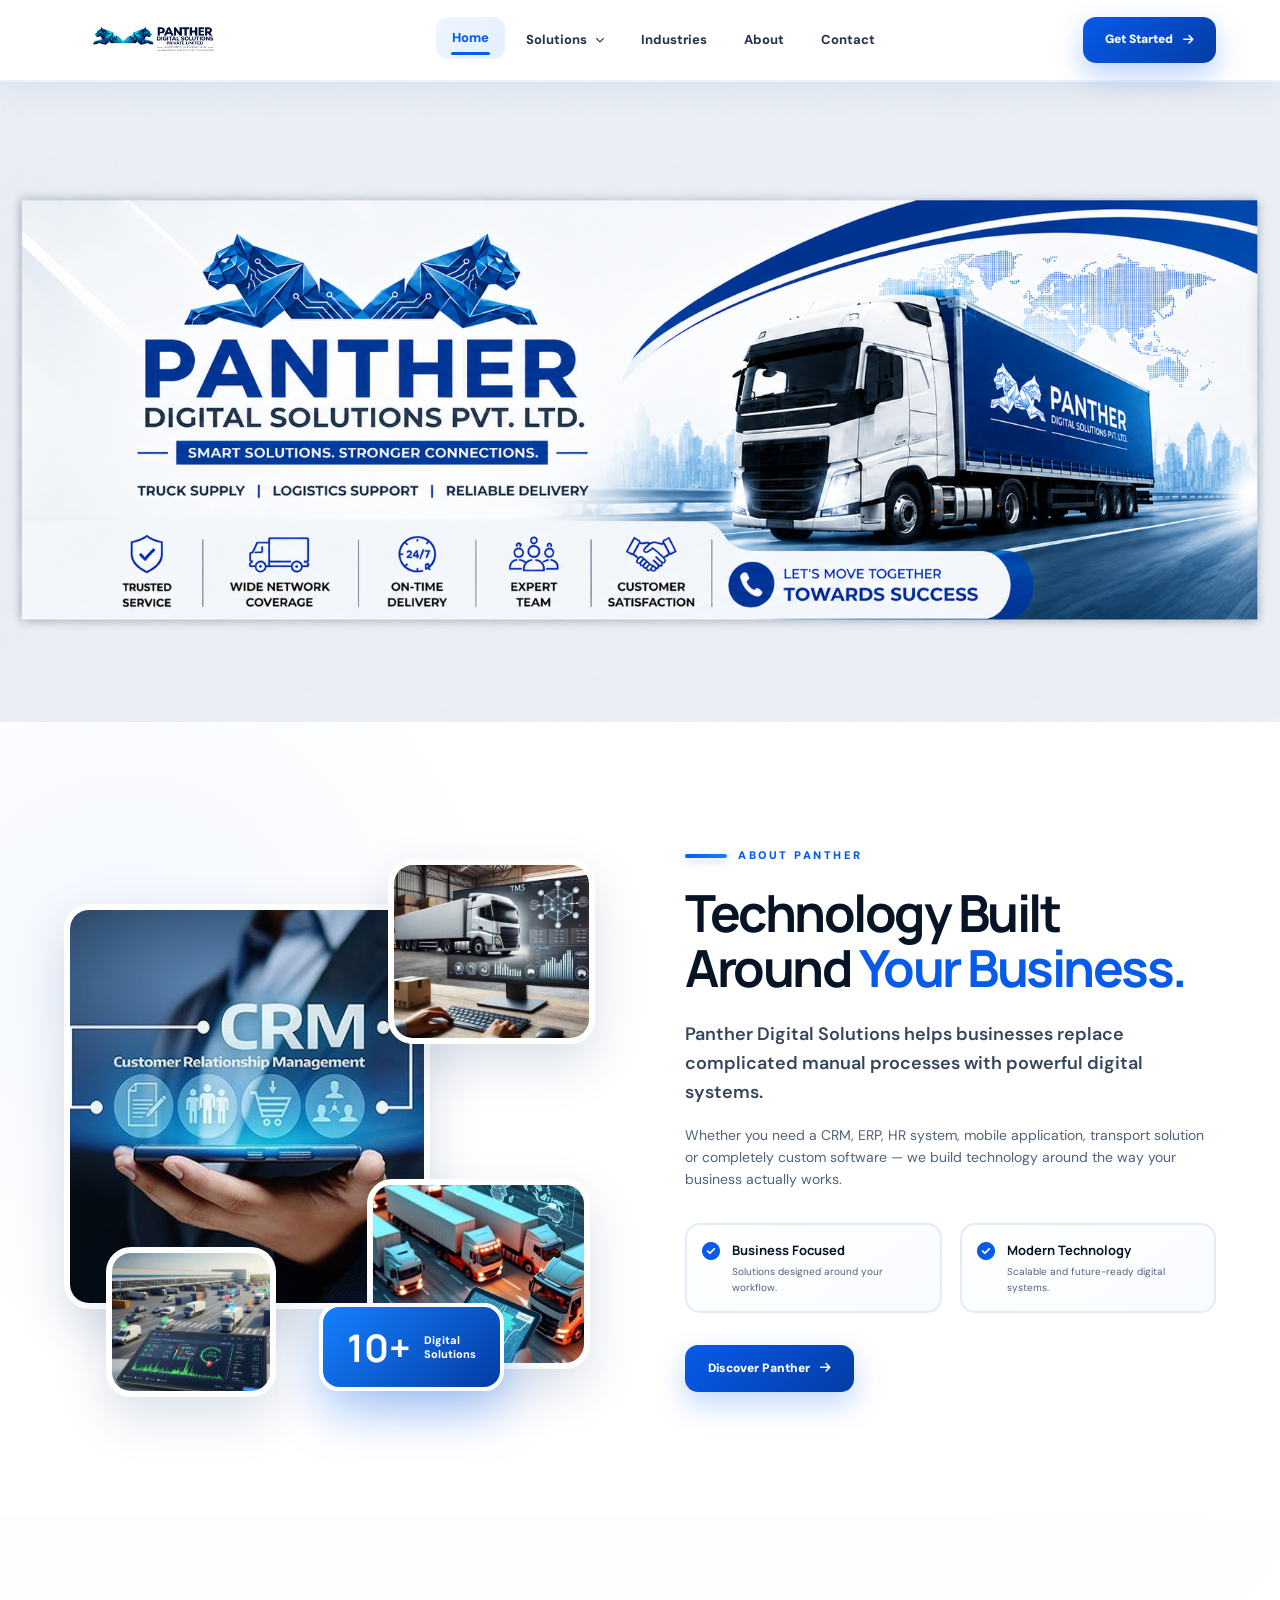
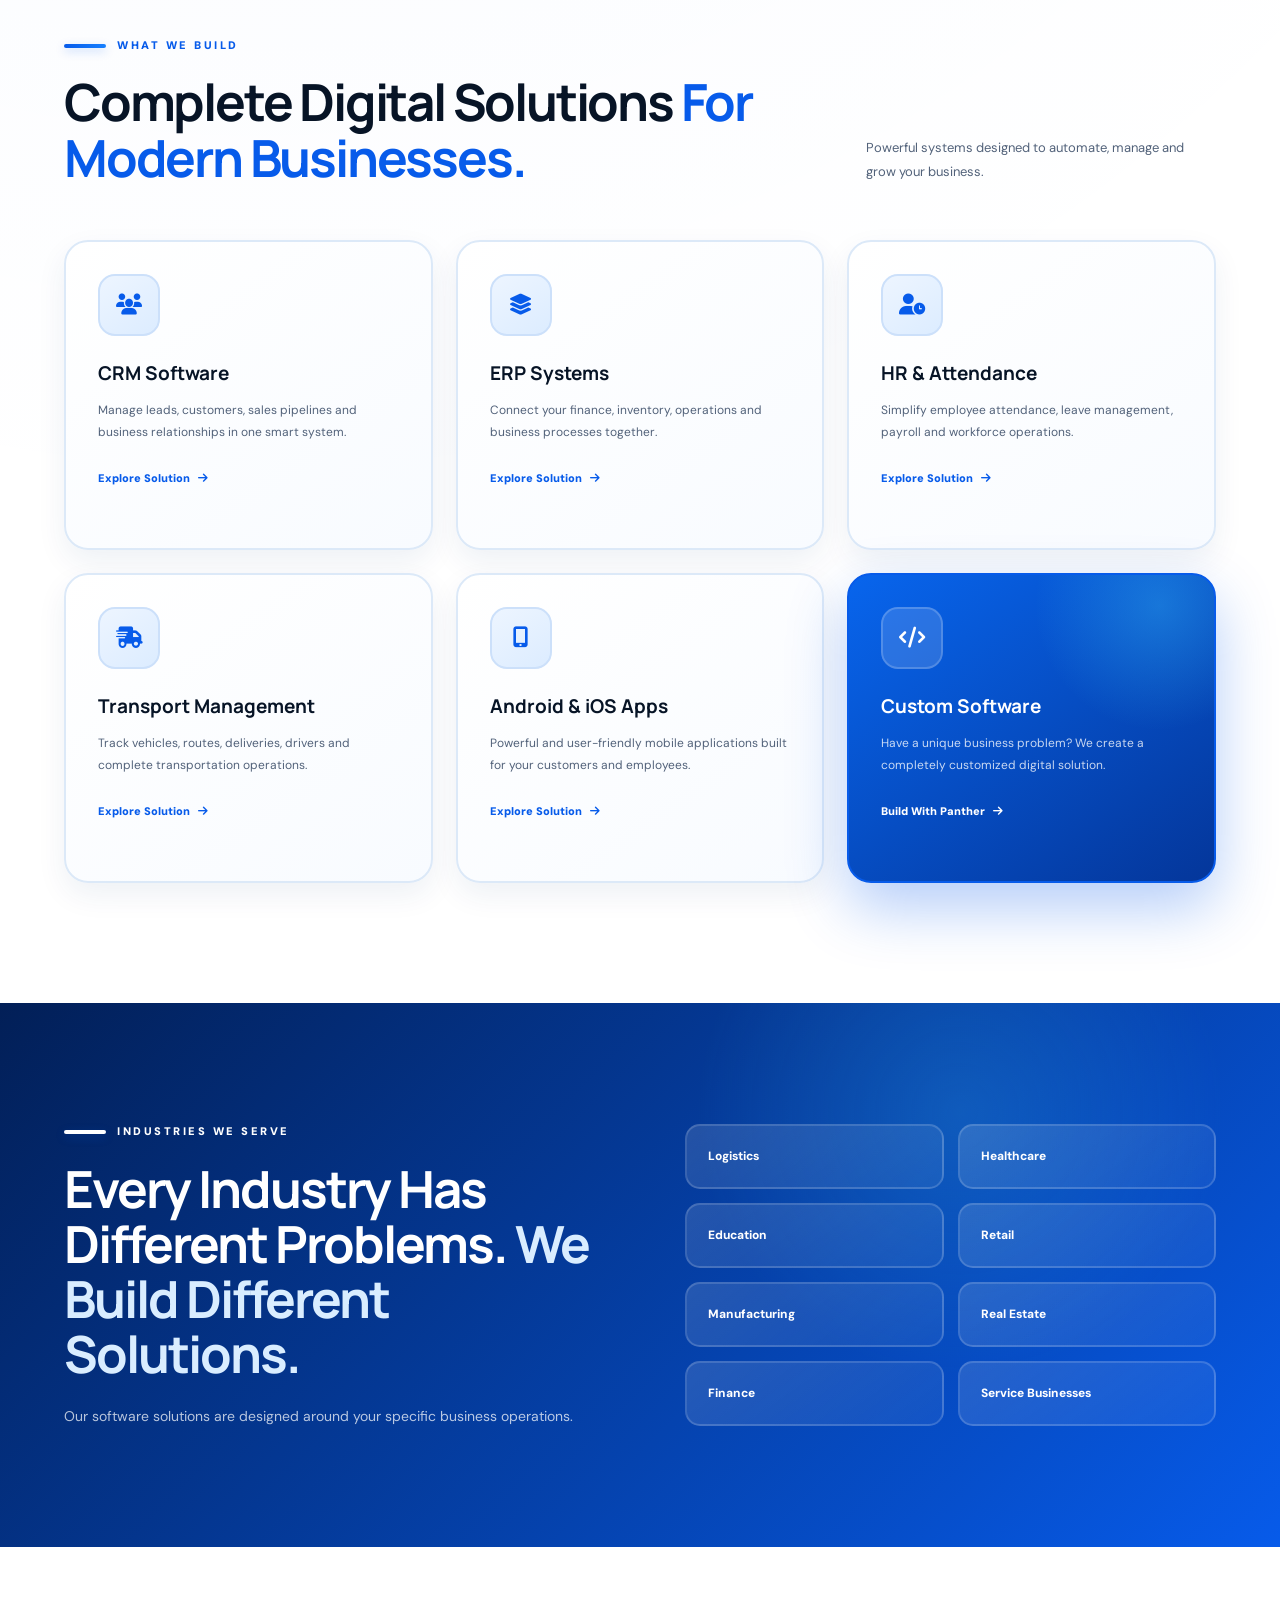
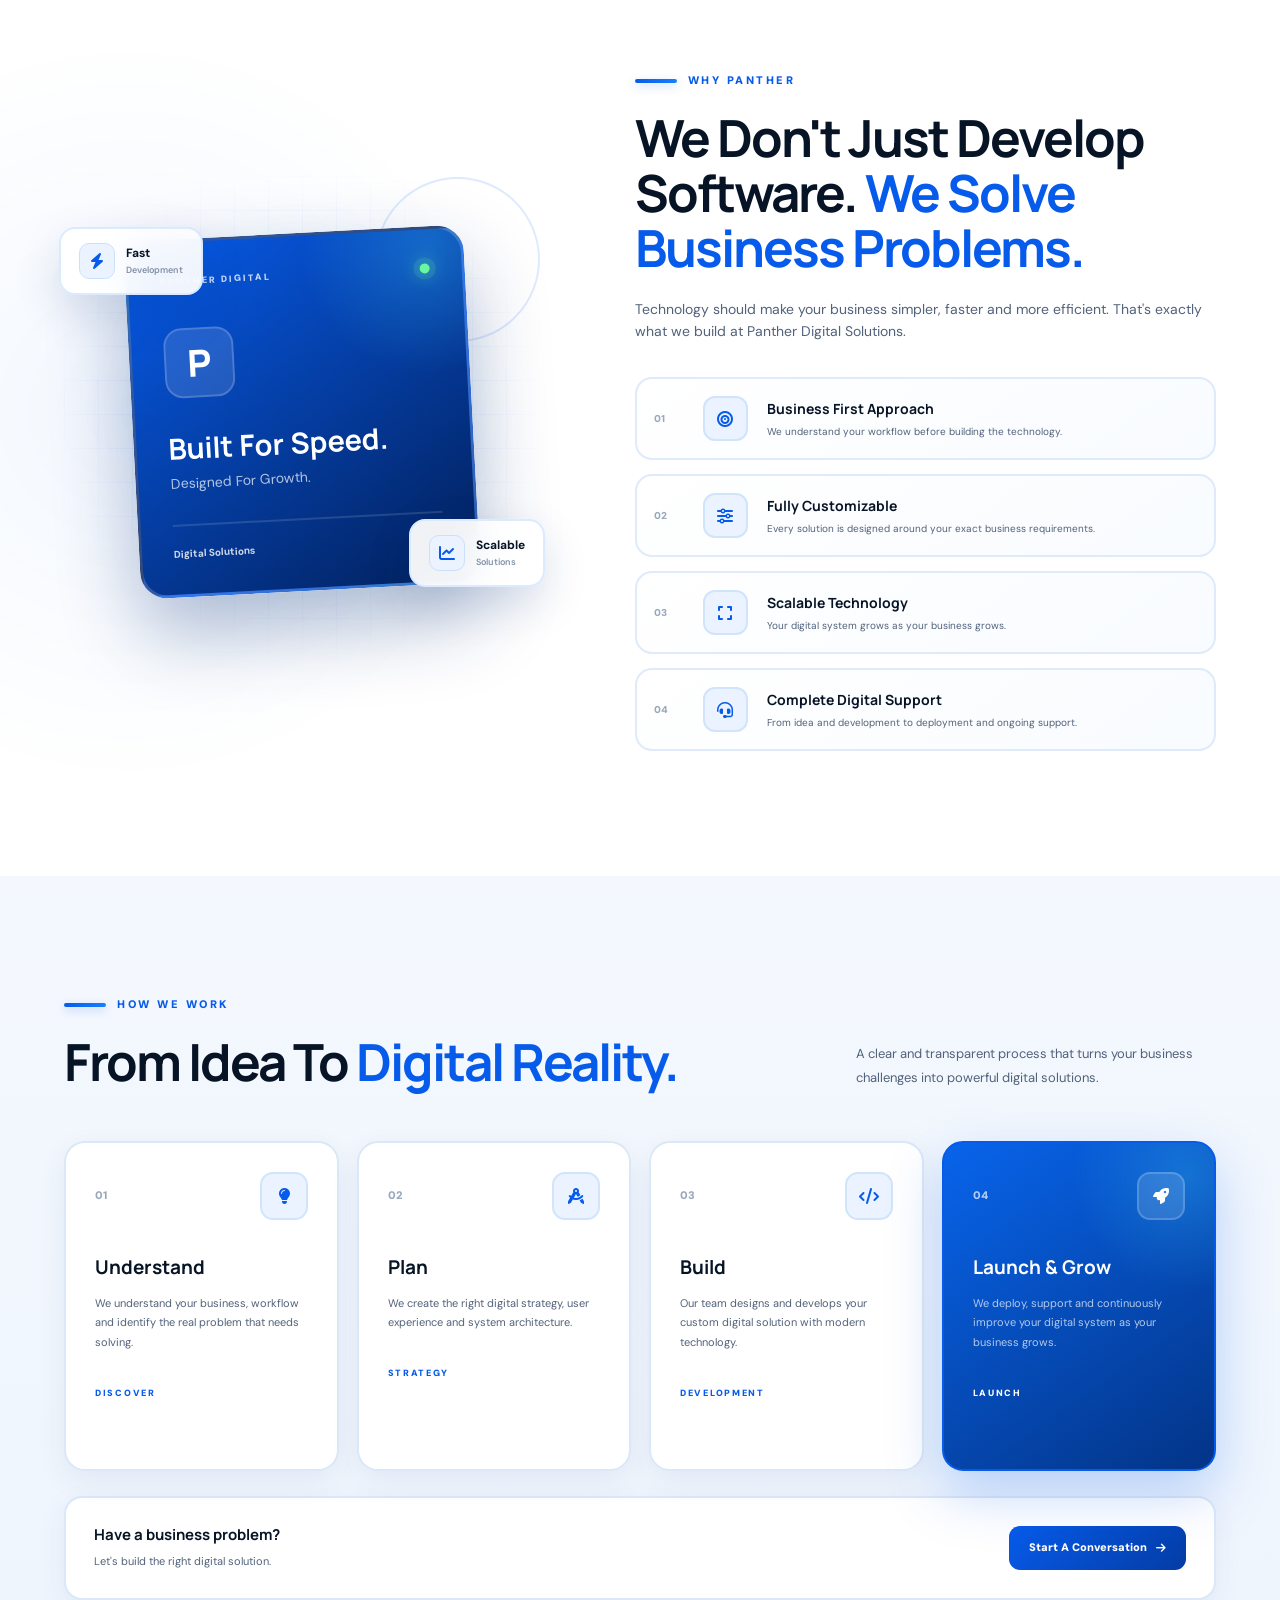
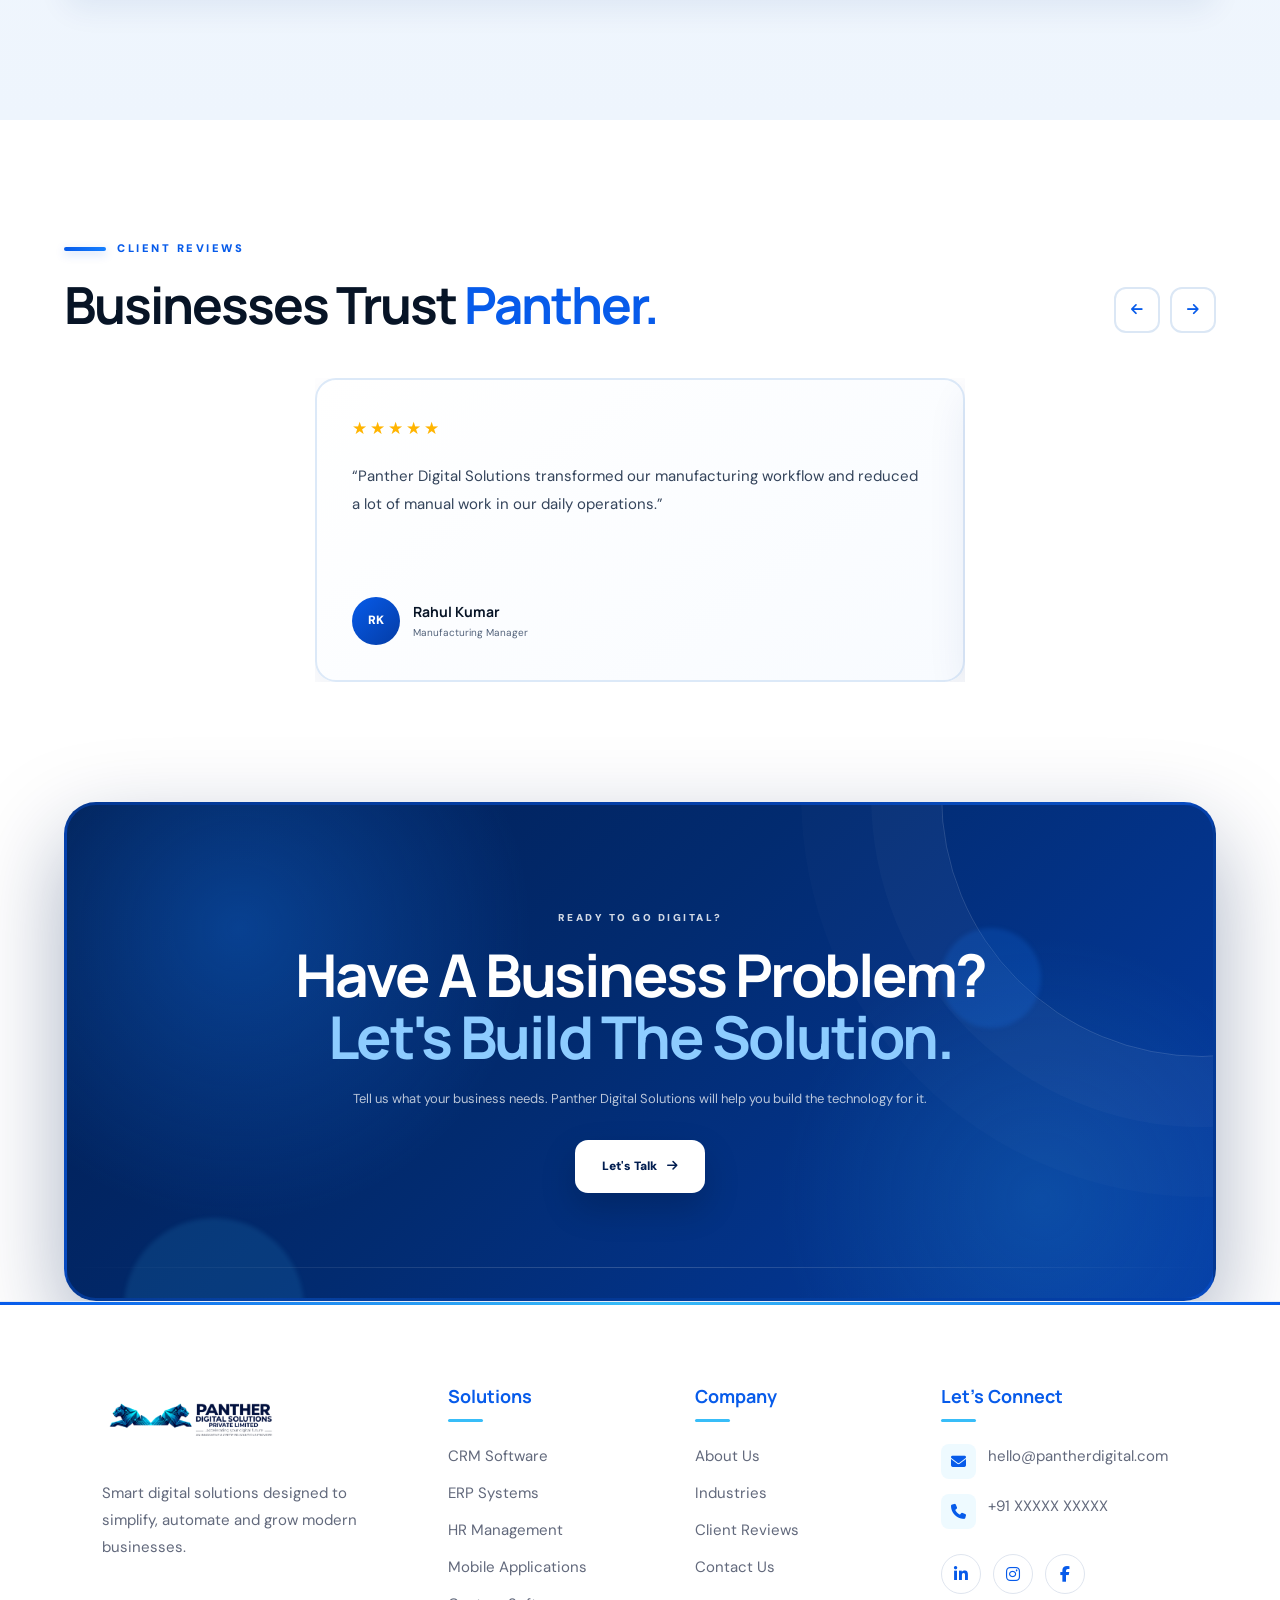
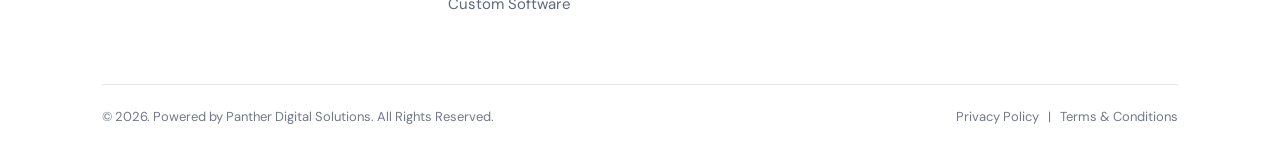
<file: index.html>
<!DOCTYPE html>
<html lang="en">

<head>
    <meta charset="UTF-8">
    <meta name="viewport" content="width=device-width, initial-scale=1.0">

    <title>Panther Digital Solutions | Smart Business Technology</title>

    <link rel="preconnect" href="https://fonts.googleapis.com">
    <link rel="preconnect" href="https://fonts.gstatic.com" crossorigin>

    <link
        href="https://fonts.googleapis.com/css2?family=DM+Sans:wght@400;500;600;700;800&family=Manrope:wght@600;700;800&display=swap"
        rel="stylesheet">

    <link
        rel="stylesheet"
        href="https://cdnjs.cloudflare.com/ajax/libs/font-awesome/6.5.2/css/all.min.css">

    <link rel="stylesheet" href="style.css">
</head>

<body>

    <!-- ================= NAVBAR ================= -->

    <header class="navbar">

        <a href="index.html" class="logo">
            <img src="images/logo.png" alt="Panther Digital Solutions">
        </a>

        <nav class="nav-menu" id="navMenu">

            <a href="index.html" class="active">Home</a>

            <div class="dropdown">

                <button class="dropdown-btn" type="button">
                    <span>Solutions</span>
                    <i class="fa-solid fa-chevron-down"></i>
                </button>

                <div class="dropdown-menu">

                    <a href="Solution.html">
                        <i class="fa-solid fa-users"></i>
                        CRM Software
                    </a>

                    <a href="#solutions">
                        <i class="fa-solid fa-layer-group"></i>
                        ERP Systems
                    </a>

                    <a href="#solutions">
                        <i class="fa-solid fa-user-clock"></i>
                        HR & Attendance
                    </a>

                    <a href="#solutions">
                        <i class="fa-solid fa-truck"></i>
                        Transport Management
                    </a>

                    <a href="#solutions">
                        <i class="fa-solid fa-mobile-screen"></i>
                        Mobile Applications
                    </a>

                    <a href="#solutions">
                        <i class="fa-solid fa-code"></i>
                        Custom Software
                    </a>

                </div>

            </div>

            <a href="industries.html">Industries</a>
            <a href="about.html">About</a>
            <a href="contact.html">Contact</a>

        </nav>

        <div class="nav-right">

            <a href="contact.html" class="nav-btn">
                Get Started
                <i class="fa-solid fa-arrow-right"></i>
            </a>

            <button class="menu-btn" id="menuBtn" type="button" aria-label="Open menu">
                <i class="fa-solid fa-bars"></i>
            </button>

        </div>

    </header>


    <!-- ================= HERO ================= -->

    <section class="hero">

        <img
            src="images/bluee banner.png"
            alt="Panther Digital Solutions"
            class="hero-image">

    </section>


    <!-- ================= ABOUT ================= -->

    <section class="company-intro">

        <div class="about-container">

            <div class="about-visual">

                <div class="about-image image-main">
                    <img
                        src="images/CRM for Small Businesses.jpeg"
                        alt="Panther Digital Solutions Team">
                </div>

                <div class="about-image image-top">
                    <img
                        src="images/How TMS Solutions Give Shippers a Competitive Advantage in Today’s Market (1).jpeg"
                        alt="Digital Solutions">
                </div>

                <div class="about-image image-bottom">
                    <img
                        src="images/transport management system.jpeg"
                        alt="Business Technology">
                </div>

                <div class="about-image image-small">
                    <img
                        src="images/Is Your Fleet Ready for GPS Tracking Solutions_ Find Out Why It’s Crucial!.jpeg"
                        alt="Technology Solutions">
                </div>

                <div class="experience-box">
                    <strong>10+</strong>

                    <span>
                        Digital<br>
                        Solutions
                    </span>
                </div>

            </div>


            <div class="about-content">

                <div class="section-tag">
                    <span></span>
                    ABOUT PANTHER
                </div>

                <h2>
                    Technology Built Around
                    <span>Your Business.</span>
                </h2>

                <p class="about-intro">
                    Panther Digital Solutions helps businesses replace
                    complicated manual processes with powerful digital
                    systems.
                </p>

                <p>
                    Whether you need a CRM, ERP, HR system,
                    mobile application, transport solution or completely
                    custom software — we build technology around the way
                    your business actually works.
                </p>

                <div class="about-features">

                    <div class="about-feature">

                        <i class="fa-solid fa-circle-check"></i>

                        <div>
                            <h4>Business Focused</h4>
                            <p>Solutions designed around your workflow.</p>
                        </div>

                    </div>

                    <div class="about-feature">

                        <i class="fa-solid fa-circle-check"></i>

                        <div>
                            <h4>Modern Technology</h4>
                            <p>Scalable and future-ready digital systems.</p>
                        </div>

                    </div>

                </div>

                <a href="about.html" class="about-button">
                    Discover Panther
                    <i class="fa-solid fa-arrow-right"></i>
                </a>

            </div>

        </div>

    </section>


    <!-- ================= SOLUTIONS ================= -->

    <section class="solutions" id="solutions">

        <div class="section-heading">

            <div>

                <div class="section-tag">
                    <span></span>
                    WHAT WE BUILD
                </div>

                <h2>
                    Complete Digital Solutions
                    <span>For Modern Businesses.</span>
                </h2>

            </div>

            <p>
                Powerful systems designed to automate,
                manage and grow your business.
            </p>

        </div>


        <div class="solution-grid">

            <article class="solution-card">

                <div class="solution-icon">
                    <i class="fa-solid fa-users"></i>
                </div>

                <h3>CRM Software</h3>

                <p>
                    Manage leads, customers, sales pipelines
                    and business relationships in one smart system.
                </p>

                <a href="Solution.html">
                    Explore Solution
                    <i class="fa-solid fa-arrow-right"></i>
                </a>

            </article>


            <article class="solution-card">

                <div class="solution-icon">
                    <i class="fa-solid fa-layer-group"></i>
                </div>

                <h3>ERP Systems</h3>

                <p>
                    Connect your finance, inventory,
                    operations and business processes together.
                </p>

                <a href="Solution.html">
                    Explore Solution
                    <i class="fa-solid fa-arrow-right"></i>
                </a>

            </article>


            <article class="solution-card">

                <div class="solution-icon">
                    <i class="fa-solid fa-user-clock"></i>
                </div>

                <h3>HR & Attendance</h3>

                <p>
                    Simplify employee attendance,
                    leave management, payroll and workforce operations.
                </p>

                <a href="Solution.html">
                    Explore Solution
                    <i class="fa-solid fa-arrow-right"></i>
                </a>

            </article>


            <article class="solution-card">

                <div class="solution-icon">
                    <i class="fa-solid fa-truck-fast"></i>
                </div>

                <h3>Transport Management</h3>

                <p>
                    Track vehicles, routes, deliveries,
                    drivers and complete transportation operations.
                </p>

                <a href="Solution.html">
                    Explore Solution
                    <i class="fa-solid fa-arrow-right"></i>
                </a>

            </article>


            <article class="solution-card">

                <div class="solution-icon">
                    <i class="fa-solid fa-mobile-screen-button"></i>
                </div>

                <h3>Android & iOS Apps</h3>

                <p>
                    Powerful and user-friendly mobile
                    applications built for your customers and employees.
                </p>

                <a href="Solution.html">
                    Explore Solution
                    <i class="fa-solid fa-arrow-right"></i>
                </a>

            </article>


            <article class="solution-card featured-card">

                <div class="solution-icon">
                    <i class="fa-solid fa-code"></i>
                </div>

                <h3>Custom Software</h3>

                <p>
                    Have a unique business problem?
                    We create a completely customized digital solution.
                </p>

                <a href="contact.html">
                    Build With Panther
                    <i class="fa-solid fa-arrow-right"></i>
                </a>

            </article>

        </div>

    </section>


    <!-- ================= INDUSTRIES ================= -->

    <section class="industries">

        <div class="industry-content">

            <div class="section-tag light-tag">
                <span></span>
                INDUSTRIES WE SERVE
            </div>

            <h2>
                Every Industry Has Different Problems.
                <span>We Build Different Solutions.</span>
            </h2>

            <p>
                Our software solutions are designed around
                your specific business operations.
            </p>

        </div>


        <div class="industry-grid">

            <div>Logistics</div>
            <div>Healthcare</div>
            <div>Education</div>
            <div>Retail</div>
            <div>Manufacturing</div>
            <div>Real Estate</div>
            <div>Finance</div>
            <div>Service Businesses</div>

        </div>

    </section>


    <!-- ================= WHY PANTHER ================= -->

    <section class="why-panther">

        <div class="why-wrapper">

            <div class="why-visual">

                <div class="visual-glow"></div>
                <div class="visual-grid"></div>

                <div class="panther-card">

                    <div class="panther-card-top">

                        <span class="mini-label">
                            PANTHER DIGITAL
                        </span>

                        <span class="status-dot"></span>

                    </div>

                    <div class="panther-logo-mark">
                        P
                    </div>

                    <h3>Built For Speed.</h3>

                    <p>Designed For Growth.</p>

                    <div class="visual-line"></div>

                    <div class="visual-bottom">
                        <span>Digital Solutions</span>
                        <i class="fa-solid fa-arrow-up-right-from-square"></i>
                    </div>

                </div>


                <div class="floating-card card-one">

                    <div class="float-icon">
                        <i class="fa-solid fa-bolt"></i>
                    </div>

                    <div>
                        <strong>Fast</strong>
                        <span>Development</span>
                    </div>

                </div>


                <div class="floating-card card-two">

                    <div class="float-icon">
                        <i class="fa-solid fa-chart-line"></i>
                    </div>

                    <div>
                        <strong>Scalable</strong>
                        <span>Solutions</span>
                    </div>

                </div>

                <div class="visual-circle"></div>

            </div>


            <div class="why-content">

                <div class="section-tag">
                    <span></span>
                    WHY PANTHER
                </div>

                <h2>
                    We Don't Just Develop Software.
                    <span>We Solve Business Problems.</span>
                </h2>

                <p class="why-description">
                    Technology should make your business simpler,
                    faster and more efficient. That's exactly what
                    we build at Panther Digital Solutions.
                </p>


                <div class="why-list">

                    <div class="why-item">

                        <div class="why-number">01</div>

                        <div class="why-icon">
                            <i class="fa-solid fa-bullseye"></i>
                        </div>

                        <div class="why-item-content">
                            <h3>Business First Approach</h3>
                            <p>
                                We understand your workflow before
                                building the technology.
                            </p>
                        </div>

                    </div>


                    <div class="why-item">

                        <div class="why-number">02</div>

                        <div class="why-icon">
                            <i class="fa-solid fa-sliders"></i>
                        </div>

                        <div class="why-item-content">
                            <h3>Fully Customizable</h3>
                            <p>
                                Every solution is designed around
                                your exact business requirements.
                            </p>
                        </div>

                    </div>


                    <div class="why-item">

                        <div class="why-number">03</div>

                        <div class="why-icon">
                            <i class="fa-solid fa-expand"></i>
                        </div>

                        <div class="why-item-content">
                            <h3>Scalable Technology</h3>
                            <p>
                                Your digital system grows as your
                                business grows.
                            </p>
                        </div>

                    </div>


                    <div class="why-item">

                        <div class="why-number">04</div>

                        <div class="why-icon">
                            <i class="fa-solid fa-headset"></i>
                        </div>

                        <div class="why-item-content">
                            <h3>Complete Digital Support</h3>
                            <p>
                                From idea and development to
                                deployment and ongoing support.
                            </p>
                        </div>

                    </div>

                </div>

            </div>

        </div>

    </section>


    <!-- ================= PROCESS ================= -->

    <section class="process">

        <div class="process-wrapper">

            <div class="process-header">

                <div>

                    <div class="section-tag">
                        <span></span>
                        HOW WE WORK
                    </div>

                    <h2>
                        From Idea To
                        <span>Digital Reality.</span>
                    </h2>

                </div>

                <p>
                    A clear and transparent process that turns
                    your business challenges into powerful
                    digital solutions.
                </p>

            </div>


            <div class="process-grid">

                <article class="process-card">

                    <div class="process-top">
                        <span class="process-number">01</span>

                        <div class="process-icon">
                            <i class="fa-solid fa-lightbulb"></i>
                        </div>
                    </div>

                    <h3>Understand</h3>

                    <p>
                        We understand your business,
                        workflow and identify the real
                        problem that needs solving.
                    </p>

                    <span class="process-label">DISCOVER</span>

                </article>


                <article class="process-card">

                    <div class="process-top">
                        <span class="process-number">02</span>

                        <div class="process-icon">
                            <i class="fa-solid fa-compass-drafting"></i>
                        </div>
                    </div>

                    <h3>Plan</h3>

                    <p>
                        We create the right digital strategy,
                        user experience and system architecture.
                    </p>

                    <span class="process-label">STRATEGY</span>

                </article>


                <article class="process-card">

                    <div class="process-top">
                        <span class="process-number">03</span>

                        <div class="process-icon">
                            <i class="fa-solid fa-code"></i>
                        </div>
                    </div>

                    <h3>Build</h3>

                    <p>
                        Our team designs and develops
                        your custom digital solution
                        with modern technology.
                    </p>

                    <span class="process-label">DEVELOPMENT</span>

                </article>


                <article class="process-card process-highlight">

                    <div class="process-top">
                        <span class="process-number">04</span>

                        <div class="process-icon">
                            <i class="fa-solid fa-rocket"></i>
                        </div>
                    </div>

                    <h3>Launch & Grow</h3>

                    <p>
                        We deploy, support and continuously
                        improve your digital system as
                        your business grows.
                    </p>

                    <span class="process-label">LAUNCH</span>

                </article>

            </div>


            <div class="process-cta">

                <div>
                    <strong>Have a business problem?</strong>
                    <span>Let's build the right digital solution.</span>
                </div>

                <a href="contact.html">
                    Start A Conversation
                    <i class="fa-solid fa-arrow-right"></i>
                </a>

            </div>

        </div>

    </section>


    <!-- ================= REVIEWS ================= -->

    <section class="reviews">

        <div class="review-top">

            <div>

                <div class="section-tag">
                    <span></span>
                    CLIENT REVIEWS
                </div>

                <h2>
                    Businesses Trust
                    <span>Panther.</span>
                </h2>

            </div>

            <div class="review-controls">

                <button id="prevReview" type="button" aria-label="Previous review">
                    <i class="fa-solid fa-arrow-left"></i>
                </button>

                <button id="nextReview" type="button" aria-label="Next review">
                    <i class="fa-solid fa-arrow-right"></i>
                </button>

            </div>

        </div>


        <div class="review-slider">

            <div class="review-track" id="reviewTrack">


                <article class="review-card">

                    <div class="stars">★★★★★</div>

                    <p class="review-text">
                        “Panther Digital Solutions transformed our
                        manufacturing workflow and reduced a lot
                        of manual work in our daily operations.”
                    </p>

                    <div class="client">

                        <div class="client-avatar">RK</div>

                        <div>
                            <h4>Rahul Kumar</h4>
                            <p>Manufacturing Manager</p>
                        </div>

                    </div>

                </article>


                <article class="review-card">

                    <div class="stars">★★★★★</div>

                    <p class="review-text">
                        “The transport management solution helped
                        us track operations more efficiently and
                        improved our overall delivery workflow.”
                    </p>

                    <div class="client">

                        <div class="client-avatar">AS</div>

                        <div>
                            <h4>Amit Sharma</h4>
                            <p>Logistics Manager</p>
                        </div>

                    </div>

                </article>


                <article class="review-card">

                    <div class="stars">★★★★★</div>

                    <p class="review-text">
                        “The custom digital solution made managing
                        patient information and daily operations
                        faster, simpler, and much more organized.”
                    </p>

                    <div class="client">

                        <div class="client-avatar">NP</div>

                        <div>
                            <h4>Neha Patel</h4>
                            <p>Healthcare Administrator</p>
                        </div>

                    </div>

                </article>


                <article class="review-card">

                    <div class="stars">★★★★★</div>

                    <p class="review-text">
                        “Managing student records and attendance
                        has become much easier. The system is
                        simple, organized, and easy for our team.”
                    </p>

                    <div class="client">

                        <div class="client-avatar">AV</div>

                        <div>
                            <h4>Anjali Verma</h4>
                            <p>School Administrator</p>
                        </div>

                    </div>

                </article>


                <article class="review-card">

                    <div class="stars">★★★★★</div>

                    <p class="review-text">
                        “The software improved our inventory and
                        customer management. It has helped our
                        retail business become more efficient.”
                    </p>

                    <div class="client">

                        <div class="client-avatar">PG</div>

                        <div>
                            <h4>Pooja Gupta</h4>
                            <p>Retail Business Owner</p>
                        </div>

                    </div>

                </article>


                <article class="review-card">

                    <div class="stars">★★★★★</div>

                    <p class="review-text">
                        “The CRM system made lead management and
                        client follow-ups much easier. Our sales
                        team is now more organized and productive.”
                    </p>

                    <div class="client">

                        <div class="client-avatar">VM</div>

                        <div>
                            <h4>Vikram Malhotra</h4>
                            <p>Real Estate Consultant</p>
                        </div>

                    </div>

                </article>


                <article class="review-card">

                    <div class="stars">★★★★★</div>

                    <p class="review-text">
                        “The HR and attendance system reduced our
                        administrative workload and made employee
                        information much easier to manage.”
                    </p>

                    <div class="client">

                        <div class="client-avatar">SK</div>

                        <div>
                            <h4>Sneha Kapoor</h4>
                            <p>HR Manager</p>
                        </div>

                    </div>

                </article>


                <article class="review-card">

                    <div class="stars">★★★★★</div>

                    <p class="review-text">
                        “The custom solution simplified our daily
                        restaurant operations and helped our team
                        manage everything in a better way.”
                    </p>

                    <div class="client">

                        <div class="client-avatar">RM</div>

                        <div>
                            <h4>Rohan Mehta</h4>
                            <p>Restaurant Owner</p>
                        </div>

                    </div>

                </article>


                <article class="review-card">

                    <div class="stars">★★★★★</div>

                    <p class="review-text">
                        “The system gave our team a more organized
                        way to manage important information and
                        improved our internal business workflow.”
                    </p>

                    <div class="client">

                        <div class="client-avatar">KB</div>

                        <div>
                            <h4>Karan Bansal</h4>
                            <p>Finance Manager</p>
                        </div>

                    </div>

                </article>


                <article class="review-card">

                    <div class="stars">★★★★★</div>

                    <p class="review-text">
                        “Panther Digital Solutions understood our
                        growing business needs and delivered a
                        solution that works perfectly for us.”
                    </p>

                    <div class="client">

                        <div class="client-avatar">PA</div>

                        <div>
                            <h4>Priya Arora</h4>
                            <p>E-Commerce Founder</p>
                        </div>

                    </div>

                </article>

            </div>

        </div>

    </section>


    <!-- ================= DARK BLUE CTA ================= -->

    <section class="cta">

        <div class="cta-glow cta-glow-one"></div>
        <div class="cta-glow cta-glow-two"></div>

        <div class="cta-content">

            <div class="cta-small">
                READY TO GO DIGITAL?
            </div>

            <h2>
                Have A Business Problem?
                <span>Let's Build The Solution.</span>
            </h2>

            <p>
                Tell us what your business needs.
                Panther Digital Solutions will help
                you build the technology for it.
            </p>

            <a href="contact.html" class="white-btn">
                Let's Talk
                <i class="fa-solid fa-arrow-right"></i>
            </a>

        </div>

    </section>


    <!-- ================= WHITE FOOTER ================= -->

    <footer class="footer">

        <div class="footer-grid">


            <div class="footer-brand">

                <img
                    src="images/logo.png"
                    alt="Panther Digital Solutions">

                <p>
                    Smart digital solutions designed
                    to simplify, automate and grow
                    modern businesses.
                </p>

            </div>


            <div class="footer-links">

                <h3>Solutions</h3>

                <a href="Solution.html">CRM Software</a>
                <a href="Solution.html">ERP Systems</a>
                <a href="Solution.html">HR Management</a>
                <a href="Solution.html">Mobile Applications</a>
                <a href="Solution.html">Custom Software</a>

            </div>


            <div class="footer-links">

                <h3>Company</h3>

                <a href="about.html">About Us</a>
                <a href="industries.html">Industries</a>
                <a href="reviews.html">Client Reviews</a>
                <a href="contact.html">Contact Us</a>

            </div>


            <div class="footer-contact">

                <h3>Let's Connect</h3>

                <p>
                    <i class="fa-solid fa-envelope"></i>
                    <span>hello@pantherdigital.com</span>
                </p>

                <p>
                    <i class="fa-solid fa-phone"></i>
                    <span>+91 XXXXX XXXXX</span>
                </p>

                <div class="socials">

                    <a href="#" aria-label="LinkedIn">
                        <i class="fa-brands fa-linkedin-in"></i>
                    </a>

                    <a href="#" aria-label="Instagram">
                        <i class="fa-brands fa-instagram"></i>
                    </a>

                    <a href="#" aria-label="Facebook">
                        <i class="fa-brands fa-facebook-f"></i>
                    </a>

                </div>

            </div>

        </div>


        <div class="footer-bottom">

            <p>
                © 2026. Powered by Panther Digital Solutions.
                All Rights Reserved.
            </p>

            <p>
                Privacy Policy
                &nbsp; | &nbsp;
                Terms & Conditions
            </p>

        </div>

    </footer>


    <script src="script.js"></script>

</body>

</html>
</file>
<file: style.css>
/* =========================================================
   PANTHER DIGITAL SOLUTIONS
   PREMIUM BLUE / WHITE / NAVY UI
========================================================= */

@import url('https://fonts.googleapis.com/css2?family=DM+Sans:wght@400;500;600;700;800&family=Manrope:wght@600;700;800&display=swap');


/* ================= ROOT ================= */

:root {
    --blue: #075bea;
    --blue-2: #1680ff;
    --blue-dark: #043ca5;
    --navy: #011d50;
    --navy-2: #02183d;
    --cyan: #38bdf8;

    --white: #ffffff;
    --black: #071426;

    --text: #52627a;
    --muted: #8290a6;

    --light: #f5f9ff;
    --light-blue: #eaf3ff;

    --border: #d7e5f7;
    --border-blue: #9bc4ff;

    --shadow-sm: 0 8px 25px rgba(2, 50, 120, .08);
    --shadow: 0 18px 45px rgba(2, 50, 120, .14);
    --shadow-lg: 0 30px 80px rgba(1, 38, 105, .20);
    --blue-shadow: 0 20px 50px rgba(7, 91, 234, .28);

    --radius: 22px;
    --ease: cubic-bezier(.2, .8, .2, 1);
}


/* ================= RESET ================= */

* {
    margin: 0;
    padding: 0;
    box-sizing: border-box;
}

html {
    scroll-behavior: smooth;
}

body {
    font-family: "DM Sans", sans-serif;
    color: var(--black);

    background:
        radial-gradient(
            circle at 20% 10%,
            rgba(7, 91, 234, .035),
            transparent 25%
        ),
        #ffffff;

    line-height: 1.6;
    overflow-x: hidden;
}

::selection {
    background: var(--blue);
    color: white;
}

img {
    display: block;
    max-width: 100%;
}

a {
    color: inherit;
    text-decoration: none;
}

button {
    font-family: inherit;
}

section {
    position: relative;
}

h1,
h2,
h3,
h4 {
    font-family: "Manrope", sans-serif;
}

p {
    color: var(--text);
}


/* ================= SCROLLBAR ================= */

::-webkit-scrollbar {
    width: 9px;
}

::-webkit-scrollbar-track {
    background: #eef4fb;
}

::-webkit-scrollbar-thumb {
    background: linear-gradient(
        var(--blue),
        var(--blue-dark)
    );
    border-radius: 20px;
}


/* ================= COMMON TAG ================= */

.section-tag {
    display: flex;
    align-items: center;
    gap: 11px;

    margin-bottom: 20px;

    color: var(--blue);

    font-size: 11px;
    font-weight: 900;
    letter-spacing: 2.5px;
}

.section-tag span {
    width: 42px;
    height: 4px;

    border-radius: 20px;

    background:
        linear-gradient(
            90deg,
            var(--blue),
            var(--blue-2)
        );

    box-shadow:
        0 3px 10px rgba(7, 91, 234, .25);
}


/* ================= NAVBAR ================= */

.navbar {
    min-height: 82px;

    padding: 0 5%;

    display: flex;
    align-items: center;
    justify-content: space-between;

    position: sticky;
    top: 0;
    z-index: 9999;

    background: rgba(255, 255, 255, .92);

    backdrop-filter: blur(18px);

    border-bottom:
        2px solid rgba(7, 91, 234, .08);

    box-shadow:
        0 8px 35px rgba(5, 50, 110, .07);

    animation:
        navbarDrop .8s var(--ease);
}

@keyframes navbarDrop {
    from {
        opacity: 0;
        transform: translateY(-100%);
    }

    to {
        opacity: 1;
        transform: translateY(0);
    }
}

.logo {
    display: flex;
    align-items: center;
    z-index: 10;
}

.logo img {
    width: 180px;
    height: 58px;
    object-fit: contain;

    transition: .4s var(--ease);
}

.logo:hover img {
    transform: scale(1.05);
}


/* ================= NAV MENU ================= */

.nav-menu {
    display: flex;
    align-items: center;
    gap: 5px;
}

.nav-menu > a,
.dropdown-btn {
    position: relative;

    border: 0;
    background: transparent;

    padding: 11px 16px;

    color: #27364d;

    font-size: 13px;
    font-weight: 800;

    border-radius: 12px;

    cursor: pointer;

    transition:
        color .3s ease,
        background .3s ease,
        transform .3s ease;
}

.nav-menu > a::after {
    content: "";

    position: absolute;

    left: 15px;
    right: 15px;
    bottom: 4px;

    height: 3px;

    border-radius: 20px;

    background: var(--blue);

    transform: scaleX(0);

    transition: .3s ease;
}

.nav-menu > a:hover,
.nav-menu > a.active,
.dropdown-btn:hover {
    color: var(--blue);

    background:
        linear-gradient(
            135deg,
            #eef5ff,
            #e4f0ff
        );

    transform: translateY(-2px);
}

.nav-menu > a:hover::after,
.nav-menu > a.active::after {
    transform: scaleX(1);
}


/* ================= DROPDOWN ================= */

.dropdown {
    position: relative;
}

.dropdown-btn {
    display: flex;
    align-items: center;
    gap: 8px;
}

.dropdown-btn i {
    font-size: 9px;
    transition: transform .4s var(--ease);
}

.dropdown:hover .dropdown-btn i {
    transform: rotate(180deg);
}

.dropdown-menu {
    position: absolute;

    top: calc(100% + 14px);
    left: 0;

    width: 275px;

    padding: 10px;

    background: rgba(255, 255, 255, .98);

    backdrop-filter: blur(20px);

    border: 2px solid #dceafe;

    border-radius: 18px;

    box-shadow:
        0 25px 70px rgba(1, 45, 110, .18);

    opacity: 0;
    visibility: hidden;

    transform:
        translateY(15px)
        scale(.97);

    transition:
        opacity .3s ease,
        transform .3s ease,
        visibility .3s ease;
}

.dropdown:hover .dropdown-menu,
.dropdown.active .dropdown-menu {
    opacity: 1;
    visibility: visible;

    transform:
        translateY(0)
        scale(1);
}

.dropdown-menu a {
    display: flex;
    align-items: center;
    gap: 13px;

    padding: 13px 14px;

    border-radius: 12px;

    color: #35445b;

    font-size: 12px;
    font-weight: 700;

    transition: .3s var(--ease);
}

.dropdown-menu a i {
    width: 25px;
    height: 25px;

    display: flex;
    align-items: center;
    justify-content: center;

    color: var(--blue);

    background: #edf5ff;

    border-radius: 8px;

    font-size: 11px;
}

.dropdown-menu a:hover {
    color: var(--blue);

    background:
        linear-gradient(
            90deg,
            #edf5ff,
            #f7fbff
        );

    transform: translateX(7px);
}


/* ================= NAV RIGHT ================= */

.nav-right {
    display: flex;
    align-items: center;
    gap: 12px;
}

.nav-btn {
    display: inline-flex;
    align-items: center;
    justify-content: center;
    gap: 10px;

    padding: 13px 22px;

    color: white;

    background:
        linear-gradient(
            135deg,
            var(--blue),
            var(--blue-dark)
        );

    border-radius: 13px;

    font-size: 12px;
    font-weight: 900;

    box-shadow:
        0 12px 30px rgba(7, 91, 234, .28);

    transition: .35s var(--ease);
}

.nav-btn:hover {
    transform: translateY(-4px);

    box-shadow:
        0 18px 40px rgba(7, 91, 234, .38);
}

.nav-btn i {
    transition: .3s ease;
}

.nav-btn:hover i {
    transform: translateX(5px);
}


/* ================= MOBILE BUTTON ================= */

.menu-btn {
    display: none;

    width: 44px;
    height: 44px;

    align-items: center;
    justify-content: center;

    border: 2px solid #d8e8fb;

    background:
        linear-gradient(
            145deg,
            #f4f9ff,
            #e8f2ff
        );

    color: var(--blue);

    border-radius: 12px;

    font-size: 18px;

    cursor: pointer;
}


/* ================= HERO ================= */

.hero {
    width: 100%;
    overflow: hidden;

    background:
        linear-gradient(
            135deg,
            #eef6ff,
            white
        );
}

.hero-image {
    width: 100%;

    min-height: 320px;
    max-height: 650px;

    object-fit: cover;
    object-position: center;

    animation:
        heroReveal 1.2s var(--ease);
}

@keyframes heroReveal {
    from {
        opacity: 0;
        transform: scale(1.08);
    }

    to {
        opacity: 1;
        transform: scale(1);
    }
}


/* ================= ABOUT ================= */

.company-intro {
    padding: 125px 5%;

    background:
        radial-gradient(
            circle at 10% 30%,
            rgba(7, 91, 234, .05),
            transparent 30%
        ),
        white;
}

.about-container {
    width: min(1180px, 100%);
    margin: auto;

    display: grid;

    grid-template-columns: 1fr 1fr;

    gap: 90px;

    align-items: center;
}

.about-visual {
    min-height: 520px;
    position: relative;
}

.about-image {
    position: absolute;

    overflow: hidden;

    background: white;

    border: 6px solid white;

    border-radius: 25px;

    box-shadow:
        0 20px 50px rgba(3, 47, 105, .15);

    transition:
        transform .6s var(--ease),
        box-shadow .6s ease;
}

.about-image img {
    width: 100%;
    height: 100%;

    object-fit: cover;

    transition:
        transform .8s var(--ease);
}

.about-image:hover {
    box-shadow:
        0 30px 75px rgba(3, 47, 105, .25);

    transform:
        translateY(-10px);
}

.about-image:hover img {
    transform: scale(1.1);
}

.image-main {
    width: 69%;
    height: 405px;

    top: 45px;
    left: 0;

    z-index: 2;
}

.image-top {
    width: 39%;
    height: 185px;

    top: 0;
    right: 0;

    z-index: 4;
}

.image-bottom {
    width: 42%;
    height: 190px;

    right: 1%;
    bottom: 10px;

    z-index: 4;
}

.image-small {
    width: 32%;
    height: 150px;

    left: 8%;
    bottom: -18px;

    z-index: 6;
}


/* ================= EXPERIENCE ================= */

.experience-box {
    position: absolute;

    left: 48%;
    bottom: -12px;

    z-index: 20;

    display: flex;
    align-items: center;

    gap: 13px;

    min-width: 175px;

    padding: 21px 24px;

    color: white;

    background:
        linear-gradient(
            135deg,
            var(--blue-2),
            var(--blue-dark)
        );

    border: 4px solid white;

    border-radius: 20px;

    box-shadow:
        0 20px 50px rgba(7, 91, 234, .35);
}

.experience-box strong {
    font-family: "Manrope", sans-serif;
    font-size: 38px;
    line-height: 1;
}

.experience-box span {
    font-size: 11px;
    font-weight: 800;
    line-height: 1.35;
}


/* ================= ABOUT CONTENT ================= */

.about-content {
    max-width: 590px;
}

.about-content h2 {
    font-size: clamp(35px, 4vw, 53px);

    line-height: 1.08;

    letter-spacing: -2.5px;

    margin-bottom: 25px;
}

.about-content h2 span {
    color: var(--blue);
}

.about-content p {
    font-size: 14px;
    margin-bottom: 17px;
}

.about-intro {
    font-size: 18px !important;
    color: #35455c !important;
    font-weight: 600;
}


/* ================= ABOUT FEATURES ================= */

.about-features {
    display: grid;

    grid-template-columns: 1fr 1fr;

    gap: 18px;

    margin: 32px 0;
}

.about-feature {
    display: flex;

    align-items: flex-start;

    gap: 12px;

    padding: 15px;

    border: 2px solid #e1ecfa;

    border-radius: 15px;

    background:
        linear-gradient(
            145deg,
            #fff,
            #f8fbff
        );

    transition: .35s var(--ease);
}

.about-feature:hover {
    transform: translateY(-5px);

    border-color:
        var(--border-blue);

    box-shadow:
        var(--shadow-sm);
}

.about-feature > i {
    margin-top: 3px;

    color: var(--blue);

    font-size: 18px;
}

.about-feature h4 {
    font-size: 13px;
    margin-bottom: 3px;
}

.about-feature p {
    margin: 0;
    font-size: 10px;
}


/* ================= BUTTON ================= */

.about-button {
    display: inline-flex;

    align-items: center;
    justify-content: center;

    gap: 10px;

    padding: 14px 23px;

    color: white;

    background:
        linear-gradient(
            135deg,
            var(--blue),
            var(--blue-dark)
        );

    border-radius: 13px;

    font-size: 12px;
    font-weight: 900;

    box-shadow:
        0 12px 30px rgba(7, 91, 234, .25);

    transition: .35s var(--ease);
}

.about-button:hover {
    transform: translateY(-5px);

    box-shadow:
        0 20px 40px rgba(7, 91, 234, .35);
}

.about-button i {
    transition: .3s ease;
}

.about-button:hover i {
    transform: translateX(6px);
}


/* ================= SOLUTIONS ================= */

.solutions {
    width: min(1180px, 90%);

    margin: auto;

    padding: 120px 0;
}

.section-heading {
    display: flex;

    justify-content: space-between;

    align-items: flex-end;

    gap: 50px;

    margin-bottom: 55px;
}

.section-heading > div {
    max-width: 730px;
}

.section-heading h2 {
    font-size: clamp(35px, 4vw, 52px);

    line-height: 1.08;

    letter-spacing: -2.2px;
}

.section-heading h2 span {
    color: var(--blue);
}

.section-heading > p {
    max-width: 350px;

    font-size: 13px;
    line-height: 1.9;
}

.solution-grid {
    display: grid;

    grid-template-columns:
        repeat(3, 1fr);

    gap: 23px;
}


/* ================= SOLUTION CARD ================= */

.solution-card {
    position: relative;

    min-height: 310px;

    padding: 32px;

    overflow: hidden;

    background:
        linear-gradient(
            145deg,
            #ffffff,
            #f8fbff
        );

    border: 2px solid #dce9f8;

    border-radius: 24px;

    box-shadow:
        0 12px 30px rgba(2, 50, 120, .07);

    transition:
        transform .45s var(--ease),
        box-shadow .45s ease,
        border-color .45s ease;
}

.solution-card:hover {
    transform: translateY(-13px);

    border-color: #9bc5fb;

    box-shadow:
        0 25px 60px rgba(3, 62, 140, .16);
}

.solution-icon {
    width: 62px;
    height: 62px;

    display: flex;

    align-items: center;
    justify-content: center;

    margin-bottom: 22px;

    color: var(--blue);

    background:
        linear-gradient(
            145deg,
            #edf5ff,
            #dcecff
        );

    border: 2px solid #cce0fa;

    border-radius: 17px;

    font-size: 21px;

    transition: .4s var(--ease);
}

.solution-card:hover .solution-icon {
    color: white;

    background:
        linear-gradient(
            135deg,
            var(--blue),
            var(--blue-dark)
        );

    border-color: var(--blue);

    transform:
        rotate(-7deg)
        scale(1.08);
}

.solution-card h3 {
    font-size: 19px;
    margin-bottom: 12px;
}

.solution-card p {
    font-size: 12px;
    line-height: 1.8;
    margin-bottom: 20px;
}

.solution-card > a {
    display: inline-flex;

    align-items: center;

    gap: 8px;

    color: var(--blue);

    font-size: 11px;
    font-weight: 900;
}

.solution-card > a i {
    transition: .3s ease;
}

.solution-card > a:hover i {
    transform: translateX(6px);
}


/* ================= FEATURE CARD ================= */

.featured-card {
    color: white;

    background:
        radial-gradient(
            circle at 85% 10%,
            rgba(56, 189, 248, .35),
            transparent 30%
        ),
        linear-gradient(
            145deg,
            #0865ed,
            #04369a
        );

    border-color: var(--blue);

    box-shadow:
        0 25px 60px rgba(7, 91, 234, .30);
}

.featured-card h3,
.featured-card > a {
    color: white;
}

.featured-card p {
    color: rgba(255, 255, 255, .78);
}

.featured-card .solution-icon {
    color: white;

    background:
        rgba(255, 255, 255, .14);

    border-color:
        rgba(255, 255, 255, .18);
}


/* ================= INDUSTRIES ================= */

.industries {
    padding: 120px 5%;

    display: grid;

    grid-template-columns: 1fr 1fr;

    gap: 90px;

    align-items: center;

    color: white;

    overflow: hidden;

    background:
        radial-gradient(
            circle at 75% 20%,
            rgba(56, 189, 248, .2),
            transparent 25%
        ),
        linear-gradient(
            135deg,
            #021f57,
            #075bea
        );
}

.industry-content {
    position: relative;
    z-index: 2;

    max-width: 610px;
}

.light-tag {
    color: white;
}

.light-tag span {
    background: white;
}

.industry-content h2 {
    font-size: clamp(34px, 4vw, 52px);

    line-height: 1.08;

    letter-spacing: -2px;

    margin-bottom: 23px;
}

.industry-content h2 span {
    color: #d9edff;
}

.industry-content p {
    color: rgba(255, 255, 255, .72);
    font-size: 14px;
}

.industry-grid {
    position: relative;
    z-index: 3;

    display: grid;

    grid-template-columns:
        repeat(2, 1fr);

    gap: 14px;
}

.industry-grid div {
    padding: 21px;

    color: white;

    background:
        linear-gradient(
            145deg,
            rgba(255, 255, 255, .13),
            rgba(255, 255, 255, .05)
        );

    border:
        2px solid rgba(255, 255, 255, .16);

    border-radius: 15px;

    font-size: 12px;
    font-weight: 800;

    transition: .35s var(--ease);
}

.industry-grid div:hover {
    color: var(--blue);

    background: white;

    border-color: white;

    transform: translateY(-7px);

    box-shadow:
        0 18px 35px rgba(0, 0, 0, .15);
}


/* ================= WHY ================= */

.why-panther {
    padding: 125px 5%;

    background:
        radial-gradient(
            circle at 10% 50%,
            rgba(7, 91, 234, .05),
            transparent 30%
        ),
        white;
}

.why-wrapper {
    width: min(1180px, 100%);

    margin: auto;

    display: grid;

    grid-template-columns: .9fr 1.1fr;

    gap: 95px;

    align-items: center;
}

.why-visual {
    min-height: 540px;

    position: relative;

    display: flex;

    align-items: center;
    justify-content: center;
}

.visual-glow {
    position: absolute;

    width: 410px;
    height: 410px;

    border-radius: 50%;

    background:
        radial-gradient(
            circle,
            rgba(7, 91, 234, .18),
            rgba(56, 189, 248, .08),
            transparent 70%
        );

    filter: blur(12px);

    animation:
        glowPulse 4s ease-in-out infinite;
}

@keyframes glowPulse {
    0%, 100% {
        transform: scale(1);
        opacity: .7;
    }

    50% {
        transform: scale(1.12);
        opacity: 1;
    }
}

.visual-grid {
    position: absolute;
    inset: 0;

    background-image:
        linear-gradient(
            rgba(7, 91, 234, .09) 1px,
            transparent 1px
        ),
        linear-gradient(
            90deg,
            rgba(7, 91, 234, .09) 1px,
            transparent 1px
        );

    background-size: 34px 34px;

    mask-image:
        radial-gradient(
            circle,
            black 20%,
            transparent 72%
        );
}


/* ================= PANTHER CARD ================= */

.panther-card {
    position: relative;
    z-index: 5;

    width: 340px;

    padding: 32px;

    color: white;

    background:
        radial-gradient(
            circle at 90% 5%,
            rgba(56, 189, 248, .3),
            transparent 28%
        ),
        linear-gradient(
            145deg,
            #075bea,
            #021f59
        );

    border:
        3px solid rgba(255, 255, 255, .18);

    border-radius: 27px;

    box-shadow:
        0 35px 80px rgba(2, 43, 115, .32);

    transform: rotate(-3deg);

    animation:
        cardFloat 5s ease-in-out infinite;
}

@keyframes cardFloat {
    0%, 100% {
        transform: rotate(-3deg) translateY(0);
    }

    50% {
        transform: rotate(-1deg) translateY(-12px);
    }
}

.panther-card-top {
    display: flex;

    justify-content: space-between;
    align-items: center;

    margin-bottom: 40px;
}

.mini-label {
    font-size: 9px;
    font-weight: 900;
    letter-spacing: 2px;
    opacity: .8;
}

.status-dot {
    width: 10px;
    height: 10px;

    border-radius: 50%;

    background: #69f5a2;

    box-shadow:
        0 0 0 6px rgba(105, 245, 162, .12),
        0 0 18px #69f5a2;
}

.panther-logo-mark {
    width: 70px;
    height: 70px;

    display: flex;

    align-items: center;
    justify-content: center;

    margin-bottom: 27px;

    background:
        rgba(255, 255, 255, .12);

    border:
        2px solid rgba(255, 255, 255, .18);

    border-radius: 18px;

    font-family: "Manrope";
    font-size: 37px;
    font-weight: 900;
}

.panther-card h3 {
    font-size: 29px;
}

.panther-card > p {
    color: rgba(255, 255, 255, .7);
    font-size: 14px;
}

.visual-line {
    height: 2px;

    margin: 30px 0 20px;

    background:
        rgba(255, 255, 255, .13);
}

.visual-bottom {
    display: flex;

    justify-content: space-between;
    align-items: center;

    color: rgba(255, 255, 255, .8);

    font-size: 10px;
    font-weight: 800;
}


/* ================= FLOATING ================= */

.floating-card {
    position: absolute;

    z-index: 10;

    display: flex;

    align-items: center;

    gap: 11px;

    padding: 14px 18px;

    background: rgba(255, 255, 255, .94);

    backdrop-filter: blur(15px);

    border:
        2px solid #dbeafe;

    border-radius: 16px;

    box-shadow:
        0 18px 45px rgba(2, 50, 120, .14);

    animation:
        floating 4s ease-in-out infinite;
}

.floating-card strong {
    display: block;

    color: var(--black);

    font-size: 12px;
}

.floating-card span {
    display: block;

    color: var(--muted);

    font-size: 9px;
    font-weight: 600;
}

.float-icon {
    width: 36px;
    height: 36px;

    display: flex;

    align-items: center;
    justify-content: center;

    color: var(--blue);

    background: #eaf3ff;

    border:
        1px solid #cce0fa;

    border-radius: 10px;
}

.card-one {
    top: 85px;
    left: -5px;
}

.card-two {
    right: -5px;
    bottom: 95px;

    animation-delay: 1.2s;
}

@keyframes floating {
    0%, 100% {
        transform: translateY(0);
    }

    50% {
        transform: translateY(-12px);
    }
}

.visual-circle {
    position: absolute;

    width: 165px;
    height: 165px;

    right: 0;
    top: 35px;

    border:
        2px solid rgba(7, 91, 234, .13);

    border-radius: 50%;
}


/* ================= WHY CONTENT ================= */

.why-content h2 {
    font-size: clamp(35px, 4vw, 52px);

    line-height: 1.08;

    letter-spacing: -2px;

    margin-bottom: 22px;
}

.why-content h2 span {
    color: var(--blue);
}

.why-description {
    max-width: 620px;

    font-size: 14px;

    margin-bottom: 35px;
}

.why-list {
    display: flex;
    flex-direction: column;
    gap: 14px;
}

.why-item {
    display: grid;

    grid-template-columns:
        35px 50px 1fr;

    align-items: center;

    gap: 14px;

    padding: 17px;

    background:
        linear-gradient(
            145deg,
            #fff,
            #f8fbff
        );

    border:
        2px solid #dfeafa;

    border-radius: 17px;

    transition: .4s var(--ease);
}

.why-item:hover {
    transform:
        translateX(8px)
        translateY(-3px);

    border-color:
        #a8caf7;

    box-shadow:
        0 15px 35px rgba(3, 60, 140, .10);
}

.why-number {
    color: #9aa9bc;

    font-size: 10px;
    font-weight: 900;
}

.why-icon {
    width: 45px;
    height: 45px;

    display: flex;

    align-items: center;
    justify-content: center;

    color: var(--blue);

    background: #eaf3ff;

    border:
        2px solid #d1e4fb;

    border-radius: 12px;

    transition: .35s ease;
}

.why-item:hover .why-icon {
    color: white;

    background: var(--blue);

    transform:
        rotate(-6deg)
        scale(1.08);
}

.why-item-content h3 {
    font-size: 14px;
    margin-bottom: 3px;
}

.why-item-content p {
    font-size: 10px;
    margin: 0;
}


/* ================= PROCESS ================= */

.process {
    padding: 120px 5%;

    background:
        linear-gradient(
            180deg,
            #f4f8fe,
            #eef5fd
        );
}

.process-wrapper {
    width: min(1180px, 100%);
    margin: auto;
}

.process-header {
    display: flex;

    justify-content: space-between;

    align-items: flex-end;

    gap: 50px;

    margin-bottom: 52px;
}

.process-header h2 {
    font-size: clamp(35px, 4vw, 52px);

    line-height: 1.08;

    letter-spacing: -2px;
}

.process-header h2 span {
    color: var(--blue);
}

.process-header > p {
    max-width: 360px;

    font-size: 13px;
    line-height: 1.8;
}

.process-grid {
    display: grid;

    grid-template-columns:
        repeat(4, 1fr);

    gap: 18px;
}

.process-card {
    position: relative;

    min-height: 330px;

    padding: 29px;

    overflow: hidden;

    background: white;

    border:
        2px solid #dbe8f7;

    border-radius: 21px;

    box-shadow:
        0 10px 30px rgba(3, 55, 125, .07);

    transition: .45s var(--ease);
}

.process-card:hover {
    transform: translateY(-10px);

    border-color: #a9caf4;

    box-shadow:
        0 25px 55px rgba(3, 55, 125, .14);
}

.process-top {
    display: flex;

    justify-content: space-between;

    align-items: center;

    margin-bottom: 32px;
}

.process-number {
    color: #9aa8bc;

    font-size: 11px;
    font-weight: 900;
}

.process-icon {
    width: 48px;
    height: 48px;

    display: flex;

    align-items: center;
    justify-content: center;

    color: var(--blue);

    background: #eaf3ff;

    border:
        2px solid #d1e4fb;

    border-radius: 13px;

    transition: .4s ease;
}

.process-card:hover .process-icon {
    color: white;

    background: var(--blue);

    transform:
        rotate(-7deg)
        scale(1.08);
}

.process-card h3 {
    font-size: 19px;
    margin-bottom: 11px;
}

.process-card p {
    font-size: 11px;
    line-height: 1.8;
    margin-bottom: 25px;
}

.process-label {
    color: var(--blue);

    font-size: 9px;
    font-weight: 900;
    letter-spacing: 1.7px;
}

.process-highlight {
    color: white;

    background:
        radial-gradient(
            circle at 90% 10%,
            rgba(56, 189, 248, .3),
            transparent 30%
        ),
        linear-gradient(
            145deg,
            #0864eb,
            #033487
        );

    border-color: var(--blue);

    box-shadow:
        0 22px 55px rgba(7, 91, 234, .25);
}

.process-highlight p,
.process-highlight .process-number {
    color: rgba(255, 255, 255, .7);
}

.process-highlight .process-icon {
    color: white;

    background:
        rgba(255, 255, 255, .13);

    border-color:
        rgba(255, 255, 255, .18);
}

.process-highlight .process-label {
    color: white;
}


/* ================= PROCESS CTA ================= */

.process-cta {
    margin-top: 25px;

    padding: 25px 28px;

    display: flex;

    justify-content: space-between;

    align-items: center;

    gap: 20px;

    background: white;

    border:
        2px solid #dbe8f7;

    border-radius: 18px;

    box-shadow:
        0 10px 30px rgba(3, 55, 125, .07);
}

.process-cta strong {
    display: block;

    font-family: Manrope;

    font-size: 15px;
}

.process-cta span {
    color: var(--text);
    font-size: 11px;
}

.process-cta > a {
    display: inline-flex;

    align-items: center;

    gap: 9px;

    padding: 13px 20px;

    color: white;

    background:
        linear-gradient(
            135deg,
            var(--blue),
            var(--blue-dark)
        );

    border-radius: 11px;

    font-size: 11px;
    font-weight: 900;

    transition: .35s ease;
}

.process-cta > a:hover {
    transform: translateY(-4px);
}


/* ================= REVIEWS ================= */

.reviews {
    padding: 120px 5%;
    background: white;
}

.review-top {
    width: min(1180px, 100%);
    margin: auto auto 45px;

    display: flex;

    justify-content: space-between;

    align-items: flex-end;

    gap: 30px;
}

.review-top h2 {
    font-size: clamp(35px, 4vw, 52px);

    line-height: 1.08;

    letter-spacing: -2px;
}

.review-top h2 span {
    color: var(--blue);
}

.review-controls {
    display: flex;
    gap: 10px;
}

.review-controls button {
    width: 46px;
    height: 46px;

    display: flex;

    align-items: center;
    justify-content: center;

    border:
        2px solid #dbe7f5;

    background: white;

    color: var(--blue);

    border-radius: 12px;

    cursor: pointer;

    transition: .3s ease;
}

.review-controls button:hover {
    color: white;

    background: var(--blue);

    border-color: var(--blue);

    transform: translateY(-3px);
}

.review-slider {
    width: min(650px, 100%);

    margin: auto;

    overflow: hidden;
}

.review-track {
    display: flex;

    transition:
        transform .55s var(--ease);
}

.review-card {
    flex: 0 0 100%;

    padding: 35px;

    background:
        linear-gradient(
            145deg,
            white,
            #f8fbff
        );

    border:
        2px solid #dce9f8;

    border-radius: 21px;

    box-shadow:
        0 15px 40px rgba(3, 55, 125, .08);
}

.stars {
    color: #ffb400;

    font-size: 17px;

    letter-spacing: 3px;

    margin-bottom: 20px;
}

.review-text {
    min-height: 110px;

    color: #34445b;

    font-size: 15px;

    line-height: 1.9;

    margin-bottom: 25px;
}

.client {
    display: flex;

    align-items: center;

    gap: 13px;
}

.client-avatar {
    width: 48px;
    height: 48px;

    display: flex;

    align-items: center;
    justify-content: center;

    color: white;

    background:
        linear-gradient(
            135deg,
            var(--blue),
            var(--blue-dark)
        );

    border-radius: 50%;

    font-size: 12px;
    font-weight: 900;
}

.client h4 {
    font-size: 14px;
}

.client p {
    margin: 2px 0 0;

    font-size: 10px;
}


/* =========================================================
   DARK BLUE CTA
========================================================= */

.cta {
    position: relative;

    margin:
        0 5% 0;

    padding:
        105px 30px;

    overflow: hidden;

    text-align: center;

    color: white;

    background:
        radial-gradient(
            circle at 15% 25%,
            rgba(22, 128, 255, .32),
            transparent 28%
        ),
        radial-gradient(
            circle at 85% 80%,
            rgba(56, 189, 248, .16),
            transparent 25%
        ),
        linear-gradient(
            135deg,
            #011d50 0%,
            #022b70 45%,
            #043ca5 100%
        );

    border:
        3px solid rgba(7, 91, 234, .35);

    border-radius: 32px;

    box-shadow:
        0 35px 90px rgba(1, 29, 80, .35);
}

.cta::before {
    content: "";

    position: absolute;

    width: 520px;
    height: 520px;

    right: -250px;
    top: -270px;

    border:
        1px solid rgba(255, 255, 255, .15);

    border-radius: 50%;

    box-shadow:
        0 0 0 70px rgba(255, 255, 255, .025),
        0 0 0 140px rgba(255, 255, 255, .015);
}

.cta::after {
    content: "";

    position: absolute;

    width: 100%;
    height: 1px;

    left: 0;
    bottom: 30px;

    background:
        linear-gradient(
            90deg,
            transparent,
            rgba(255, 255, 255, .18),
            transparent
        );
}

.cta-glow {
    position: absolute;

    border-radius: 50%;

    filter: blur(2px);

    pointer-events: none;
}

.cta-glow-one {
    width: 180px;
    height: 180px;

    left: 5%;
    bottom: -100px;

    background:
        rgba(56, 189, 248, .12);
}

.cta-glow-two {
    width: 100px;
    height: 100px;

    right: 15%;
    top: 25%;

    background:
        rgba(22, 128, 255, .18);
}

.cta-content {
    position: relative;
    z-index: 3;

    max-width: 760px;

    margin: auto;
}

.cta-small {
    margin-bottom: 18px;

    color: rgba(255, 255, 255, .82);

    font-size: 10px;
    font-weight: 900;

    letter-spacing: 2.5px;
}

.cta h2 {
    font-size: clamp(36px, 5vw, 59px);

    line-height: 1.05;

    letter-spacing: -2.5px;

    margin-bottom: 21px;
}

.cta h2 span {
    display: block;

    color: #8dccff;
}

.cta p {
    max-width: 600px;

    margin:
        0 auto 30px;

    color:
        rgba(255, 255, 255, .72);

    font-size: 13px;
}

.white-btn {
    display: inline-flex;

    align-items: center;
    justify-content: center;

    gap: 10px;

    padding: 15px 25px;

    color: var(--navy);

    background: white;

    border:
        2px solid rgba(255, 255, 255, .5);

    border-radius: 13px;

    font-size: 12px;
    font-weight: 900;

    box-shadow:
        0 15px 35px rgba(0, 0, 0, .18);

    transition: .35s var(--ease);
}

.white-btn:hover {
    transform:
        translateY(-6px)
        scale(1.02);

    box-shadow:
        0 22px 45px rgba(0, 0, 0, .25);
}

.white-btn i {
    transition: .3s ease;
}

.white-btn:hover i {
    transform: translateX(6px);
}


/* =========================================================
   WHITE FOOTER
========================================================= */

.footer {
    width: 100%;

    margin-top: 0;

    background: #ffffff;

    color: #62697c;

    padding: 80px 8% 25px;

    border-top:
        1px solid #e8ecf3;

    position: relative;

    overflow: hidden;
}

.footer::before {
    content: "";

    position: absolute;

    top: 0;
    left: 0;

    width: 100%;
    height: 3px;

    background:
        linear-gradient(
            90deg,
            var(--blue),
            var(--cyan),
            var(--blue)
        );
}

.footer-grid {
    width: 100%;
    max-width: 1300px;

    margin: auto;

    display: grid;

    grid-template-columns:
        1.5fr
        1fr
        1fr
        1.2fr;

    gap: 50px;
}

.footer-brand img {
    width: 180px;
    height: auto;

    margin-bottom: 20px;
}

.footer-brand p {
    max-width: 330px;

    color: #62697c;

    font-size: 15px;

    line-height: 1.8;
}

.footer h3 {
    margin: 0 0 22px;

    color: var(--blue);

    font-size: 18px;

    font-weight: 700;
}

.footer h3::after {
    content: "";

    display: block;

    width: 35px;
    height: 3px;

    margin-top: 8px;

    background: var(--cyan);

    border-radius: 5px;
}

.footer-links {
    display: flex;
    flex-direction: column;
}

.footer-links a {
    width: fit-content;

    margin-bottom: 13px;

    color: #62697c;

    font-size: 15px;

    transition:
        color .3s ease,
        transform .3s ease;
}

.footer-links a:hover {
    color: var(--blue);

    transform: translateX(8px);
}

.footer-contact p {
    display: flex;

    align-items: flex-start;

    gap: 12px;

    margin: 0 0 15px;

    color: #62697c;

    font-size: 15px;

    line-height: 1.6;
}

.footer-contact p i {
    width: 35px;
    height: 35px;

    flex-shrink: 0;

    display: flex;

    align-items: center;
    justify-content: center;

    background: #eefaff;

    color: var(--blue);

    border-radius: 8px;
}


/* ================= SOCIAL ================= */

.socials {
    display: flex;

    gap: 12px;

    margin-top: 25px;
}

.socials a {
    width: 40px;
    height: 40px;

    display: flex;

    align-items: center;
    justify-content: center;

    border:
        1px solid #dfe5ef;

    border-radius: 50%;

    background: #ffffff;

    color: var(--blue);

    transition: all .3s ease;
}

.socials a:hover {
    background: var(--blue);

    color: white;

    border-color: var(--blue);

    transform:
        translateY(-5px)
        scale(1.05);

    box-shadow:
        0 8px 20px rgba(16, 42, 114, .20);
}


/* ================= FOOTER BOTTOM ================= */

.footer-bottom {
    width: 100%;
    max-width: 1300px;

    margin: 55px auto 0;

    padding-top: 22px;

    border-top:
        1px solid #e5e7eb;

    display: flex;

    justify-content: space-between;

    align-items: center;

    gap: 20px;
}

.footer-bottom p {
    margin: 0;

    color: #73798a;

    font-size: 13px;
}


/* ================= TABLET ================= */

@media (max-width: 1100px) {

    .navbar {
        padding: 0 3%;
    }

    .nav-menu > a,
    .dropdown-btn {
        padding: 10px;
        font-size: 11px;
    }

    .logo img {
        width: 155px;
    }

    .about-container {
        gap: 55px;
    }

    .why-wrapper {
        gap: 55px;
    }

    .footer-grid {
        gap: 30px;
    }
}


/* ================= MOBILE NAV ================= */

@media (max-width: 900px) {

    .menu-btn {
        display: flex;
    }

    .nav-btn {
        display: none;
    }

    .nav-menu {
        position: absolute;

        top: 82px;
        left: 0;

        width: 100%;

        padding: 15px 5%;

        display: none;

        flex-direction: column;

        align-items: stretch;

        gap: 4px;

        background:
            rgba(255, 255, 255, .98);

        backdrop-filter: blur(20px);

        border-top:
            2px solid #e6eef8;

        border-bottom:
            2px solid #dce8f7;

        box-shadow:
            0 25px 50px rgba(3, 50, 110, .15);
    }

    /* IMPORTANT FIX */
    .nav-menu.show {
        display: flex;
    }

    .nav-menu > a,
    .dropdown-btn {
        width: 100%;
        padding: 13px;
        text-align: left;
    }

    .dropdown-btn {
        justify-content: space-between;
    }

    .dropdown-menu {
        position: static;

        width: 100%;

        display: none;

        margin-top: 3px;

        box-shadow: none;

        border-radius: 13px;

        opacity: 1;
        visibility: visible;

        transform: none;
    }

    .dropdown.active .dropdown-menu {
        display: block;
    }


    .about-container {
        grid-template-columns: 1fr;
        gap: 75px;
    }

    .about-content {
        max-width: 720px;
    }

    .solution-grid {
        grid-template-columns:
            repeat(2, 1fr);
    }

    .industries {
        grid-template-columns: 1fr;
        gap: 50px;
    }

    .why-wrapper {
        grid-template-columns: 1fr;
        gap: 70px;
    }

    .why-visual {
        width: 100%;
        max-width: 620px;
        margin: auto;
    }

    .process-grid {
        grid-template-columns:
            repeat(2, 1fr);
    }

    .footer-grid {
        grid-template-columns:
            repeat(2, 1fr);
    }
}


/* ================= MOBILE ================= */

@media (max-width: 600px) {

    .navbar {
        min-height: 70px;
        padding: 0 5%;
    }

    .logo img {
        width: 135px;
        height: 48px;
    }

    .nav-menu {
        top: 70px;
    }

    .hero-image {
        min-height: 180px;
        max-height: 320px;
    }

    .company-intro {
        padding: 80px 5%;
    }

    .about-visual {
        min-height: 370px;
    }

    .image-main {
        width: 68%;
        height: 275px;
        top: 35px;
    }

    .image-top {
        width: 38%;
        height: 120px;
    }

    .image-bottom {
        width: 42%;
        height: 125px;
        bottom: 5px;
    }

    .image-small {
        width: 32%;
        height: 95px;
        bottom: -15px;
    }

    .experience-box {
        left: 38%;

        min-width: 130px;

        padding: 14px;
    }

    .experience-box strong {
        font-size: 27px;
    }

    .experience-box span {
        font-size: 9px;
    }

    .about-content h2,
    .section-heading h2,
    .why-content h2,
    .process-header h2,
    .review-top h2 {
        font-size: 32px;
        letter-spacing: -1.2px;
    }

    .about-features {
        grid-template-columns: 1fr;
    }

    .solutions {
        padding: 80px 0;
    }

    .section-heading {
        flex-direction: column;
        align-items: flex-start;
        gap: 18px;
    }

    .section-heading > p {
        max-width: 100%;
    }

    .solution-grid {
        grid-template-columns: 1fr;
    }

    .solution-card {
        min-height: auto;
        padding: 28px;
    }

    .industries {
        padding: 80px 6%;
    }

    .industry-grid {
        grid-template-columns: 1fr 1fr;
    }

    .why-panther {
        padding: 85px 5%;
    }

    .why-visual {
        min-height: 400px;
    }

    .panther-card {
        width: 280px;
        padding: 26px;
    }

    .panther-card h3 {
        font-size: 23px;
    }

    .card-one {
        left: -4px;
        top: 45px;
    }

    .card-two {
        right: -4px;
        bottom: 55px;
    }

    .visual-circle {
        width: 105px;
        height: 105px;
    }

    .why-item {
        grid-template-columns:
            30px 43px 1fr;

        gap: 10px;

        padding: 14px;
    }

    .process {
        padding: 80px 5%;
    }

    .process-header {
        flex-direction: column;
        align-items: flex-start;
        gap: 18px;
    }

    .process-grid {
        grid-template-columns: 1fr;
    }

    .process-card {
        min-height: auto;
    }

    .process-cta {
        flex-direction: column;
        align-items: flex-start;
    }

    .reviews {
        padding: 80px 5%;
    }

    .review-top {
        align-items: flex-end;
        gap: 15px;
    }

    .review-controls button {
        width: 39px;
        height: 39px;
    }

    .review-text {
        min-height: auto;
    }

    /* DARK CTA MOBILE */

    .cta {
        margin: 0 4%;
        padding: 75px 22px;
        border-radius: 24px;
    }

    .cta h2 {
        font-size: 34px;
        letter-spacing: -1.2px;
    }

    /* WHITE FOOTER MOBILE */

    .footer {
        margin-top: 0;
        padding: 65px 6% 25px;
    }

    .footer-grid {
        grid-template-columns: 1fr;
        gap: 38px;
    }

    .footer-bottom {
        flex-direction: column;
        align-items: flex-start;
        gap: 8px;
    }

    .footer-bottom p:last-child {
        text-align: left;
    }
}


/* ================= SMALL MOBILE ================= */

@media (max-width: 400px) {

    .logo img {
        width: 120px;
    }

    .about-visual {
        min-height: 315px;
    }

    .image-main {
        height: 235px;
    }

    .image-top {
        height: 95px;
    }

    .image-bottom {
        height: 105px;
    }

    .image-small {
        height: 80px;
    }

    .experience-box {
        left: 32%;
        min-width: 115px;
        padding: 10px;
    }

    .experience-box strong {
        font-size: 22px;
    }

    .experience-box span {
        font-size: 8px;
    }

    .panther-card {
        width: 245px;
    }

    .floating-card {
        padding: 9px 11px;
    }

    .float-icon {
        width: 29px;
        height: 29px;
    }

    .card-one {
        left: -14px;
    }

    .card-two {
        right: -14px;
    }

    .industry-grid {
        grid-template-columns: 1fr;
    }

    .about-content h2,
    .section-heading h2,
    .why-content h2,
    .process-header h2,
    .review-top h2 {
        font-size: 28px;
    }
}


/* ================= ACCESSIBILITY ================= */

a:focus-visible,
button:focus-visible {
    outline:
        3px solid rgba(7, 91, 234, .35);

    outline-offset: 4px;

    border-radius: 8px;
}


/* ================= REDUCED MOTION ================= */

@media (prefers-reduced-motion: reduce) {

    *,
    *::before,
    *::after {
        animation-duration: .01ms !important;
        animation-iteration-count: 1 !important;
        scroll-behavior: auto !important;
        transition-duration: .01ms !important;
    }
}
</file>
